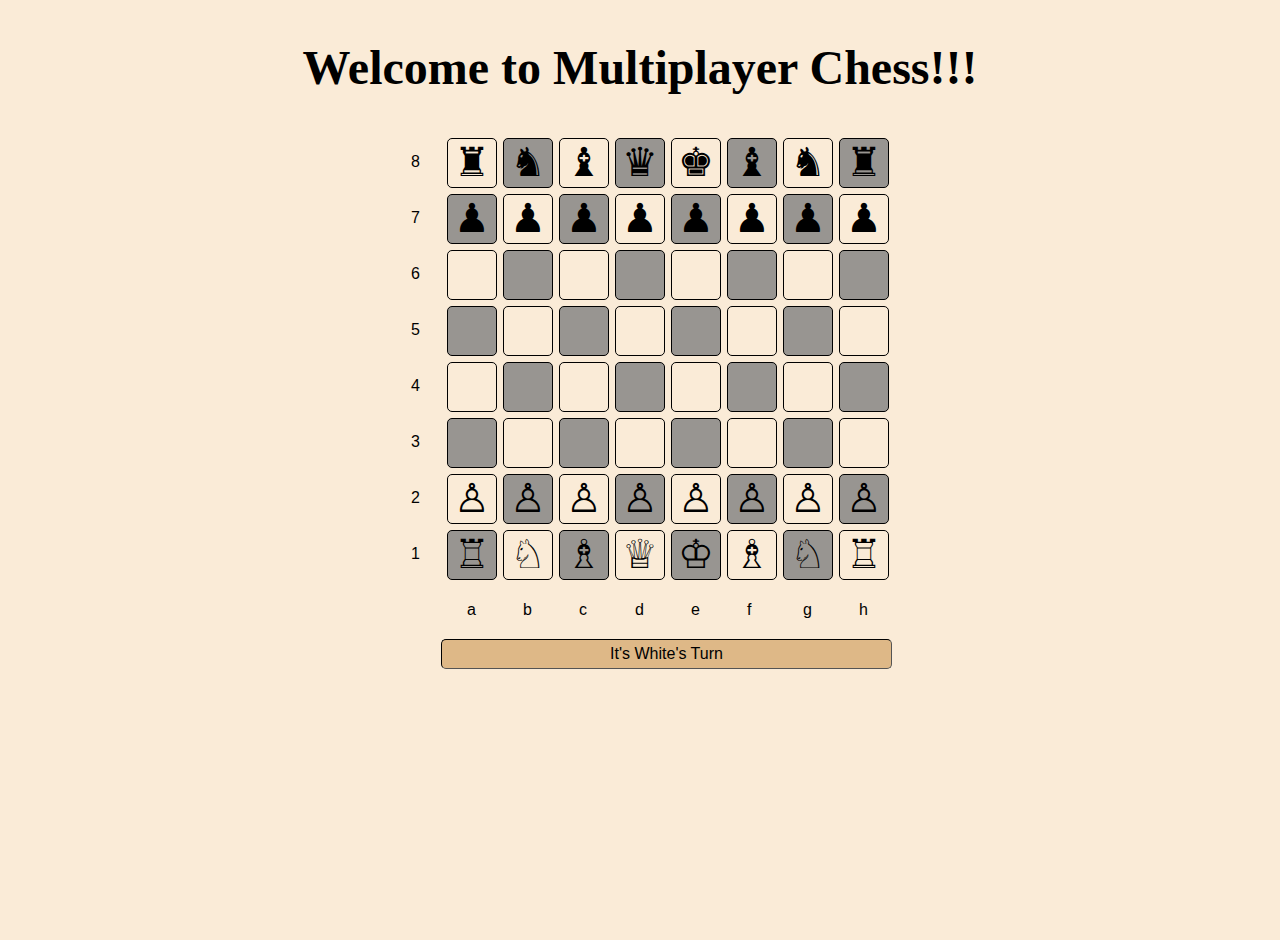
<file: chess-game/index.html>
<!DOCTYPE html>
<html lang="en">
  <head>
    <meta charset="UTF-8" />
    <meta http-equiv="X-UA-Compatible" content="IE=edge" />
    <meta name="viewport" content="width=device-width, initial-scale=1.0" />
    <title>Chess Game || Web Mentor</title>
    <link rel="stylesheet" href="style.css" />
  </head>
  <body>
    <h1 class="headings">Welcome to Multiplayer Chess!!!</h1>
    <div id="game">
      <!-- row eight -->
      <div class="cellprefix">8</div>
      <div class="gamecell" id="1_8"></div>
      <div class="gamecell grey" id="2_8"></div>
      <div class="gamecell" id="3_8"></div>
      <div class="gamecell grey" id="4_8"></div>
      <div class="gamecell" id="5_8"></div>
      <div class="gamecell grey" id="6_8"></div>
      <div class="gamecell" id="7_8"></div>
      <div class="gamecell grey" id="8_8"></div>
      <!-- row seven -->
      <div class="cellprefix">7</div>
      <div class="gamecell grey" id="1_7"></div>
      <div class="gamecell" id="2_7"></div>
      <div class="gamecell grey" id="3_7"></div>
      <div class="gamecell" id="4_7"></div>
      <div class="gamecell grey" id="5_7"></div>
      <div class="gamecell" id="6_7"></div>
      <div class="gamecell grey" id="7_7"></div>
      <div class="gamecell" id="8_7"></div>
      <!-- row six -->
      <div class="cellprefix">6</div>
      <div class="gamecell" id="1_6"></div>
      <div class="gamecell grey" id="2_6"></div>
      <div class="gamecell" id="3_6"></div>
      <div class="gamecell grey" id="4_6"></div>
      <div class="gamecell" id="5_6"></div>
      <div class="gamecell grey" id="6_6"></div>
      <div class="gamecell" id="7_6"></div>
      <div class="gamecell grey" id="8_6"></div>
      <!-- row five -->
      <div class="cellprefix">5</div>
      <div class="gamecell grey" id="1_5"></div>
      <div class="gamecell" id="2_5"></div>
      <div class="gamecell grey" id="3_5"></div>
      <div class="gamecell" id="4_5"></div>
      <div class="gamecell grey" id="5_5"></div>
      <div class="gamecell" id="6_5"></div>
      <div class="gamecell grey" id="7_5"></div>
      <div class="gamecell" id="8_5"></div>
      <!-- row four -->
      <div class="cellprefix">4</div>
      <div class="gamecell" id="1_4"></div>
      <div class="gamecell grey" id="2_4"></div>
      <div class="gamecell" id="3_4"></div>
      <div class="gamecell grey" id="4_4"></div>
      <div class="gamecell" id="5_4"></div>
      <div class="gamecell grey" id="6_4"></div>
      <div class="gamecell" id="7_4"></div>
      <div class="gamecell grey" id="8_4"></div>
      <!-- row three -->
      <div class="cellprefix">3</div>
      <div class="gamecell grey" id="1_3"></div>
      <div class="gamecell" id="2_3"></div>
      <div class="gamecell grey" id="3_3"></div>
      <div class="gamecell" id="4_3"></div>
      <div class="gamecell grey" id="5_3"></div>
      <div class="gamecell" id="6_3"></div>
      <div class="gamecell grey" id="7_3"></div>
      <div class="gamecell" id="8_3"></div>
      <!-- row two -->
      <div class="cellprefix">2</div>
      <div class="gamecell" id="1_2"></div>
      <div class="gamecell grey" id="2_2"></div>
      <div class="gamecell" id="3_2"></div>
      <div class="gamecell grey" id="4_2"></div>
      <div class="gamecell" id="5_2"></div>
      <div class="gamecell grey" id="6_2"></div>
      <div class="gamecell" id="7_2"></div>
      <div class="gamecell grey" id="8_2"></div>
      <!-- row one -->
      <div class="cellprefix">1</div>
      <div class="gamecell grey" id="1_1"></div>
      <div class="gamecell" id="2_1"></div>
      <div class="gamecell grey" id="3_1"></div>
      <div class="gamecell" id="4_1"></div>
      <div class="gamecell grey" id="5_1"></div>
      <div class="gamecell" id="6_1"></div>
      <div class="gamecell grey" id="7_1"></div>
      <div class="gamecell" id="8_1"></div>
      <div class="cellprefix"></div>
      <div class="cellprefix">a</div>
      <div class="cellprefix">b</div>
      <div class="cellprefix">c</div>
      <div class="cellprefix">d</div>
      <div class="cellprefix">e</div>
      <div class="cellprefix">f</div>
      <div class="cellprefix">g</div>
      <div class="cellprefix">h</div>
      <div id="turn">It's White's Turn</div>
    </div>

    <script src="https://cdnjs.cloudflare.com/ajax/libs/jquery/3.2.1/jquery.min.js"></script>
    <script src="script.js"></script>
  </body>
</html>
</file>
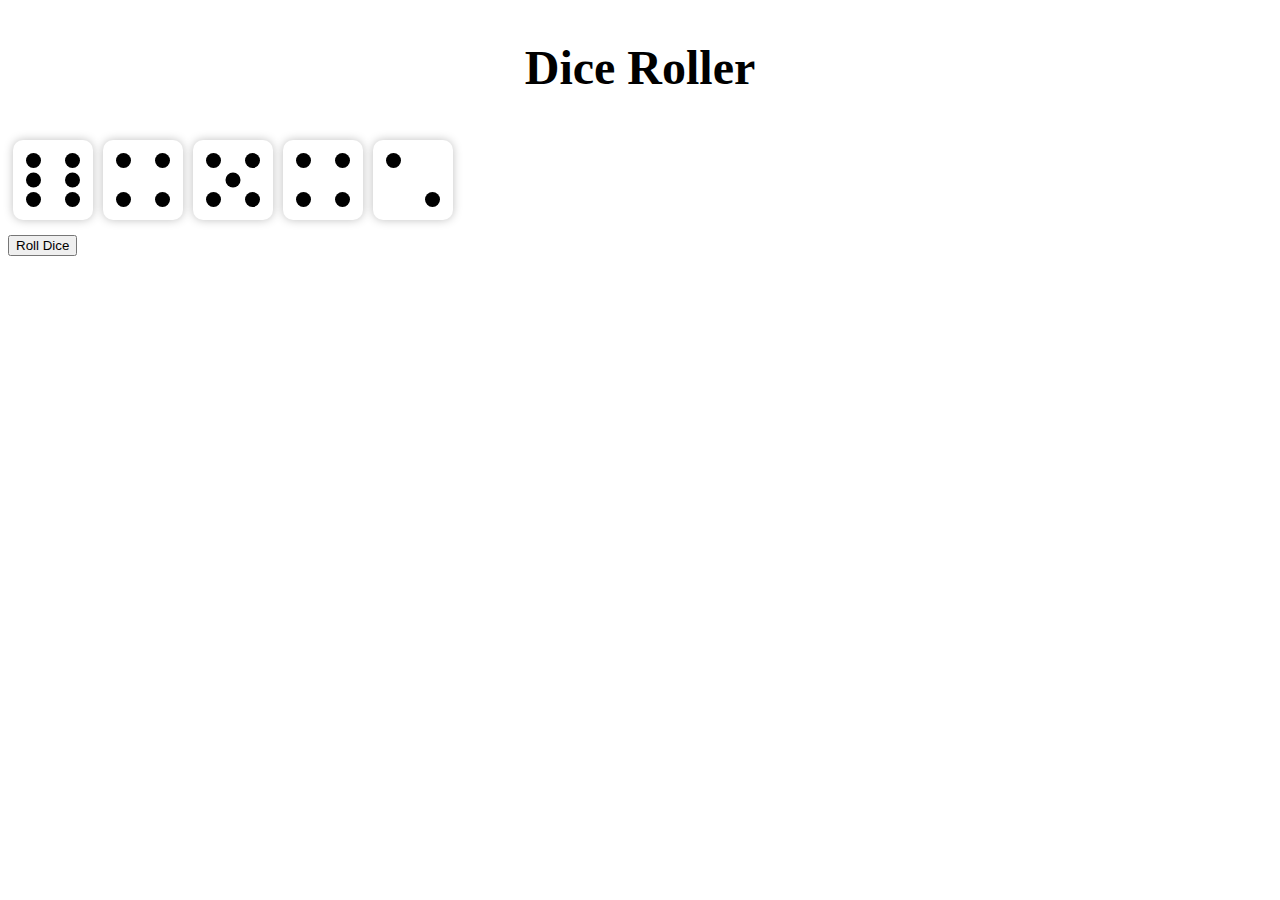
<file: dice/index.html>
<!DOCTYPE html>
<html lang="en">
  <head>
    <meta charset="UTF-8" />
    <meta http-equiv="X-UA-Compatible" content="IE=edge" />
    <meta name="viewport" content="width=device-width, initial-scale=1.0" />
    <title>How to Create a Dice Roll with JavaScript</title>
    <link rel="stylesheet" href="main.css" />
    <script src="main.js" defer></script>
  </head>
  <body>
    <h1 class="headings">Dice Roller</h1>
    <div class="dice-container"></div>
    <button type="button" class="btn-roll-dice">Roll Dice</button>
  </body>
</html>
</file>
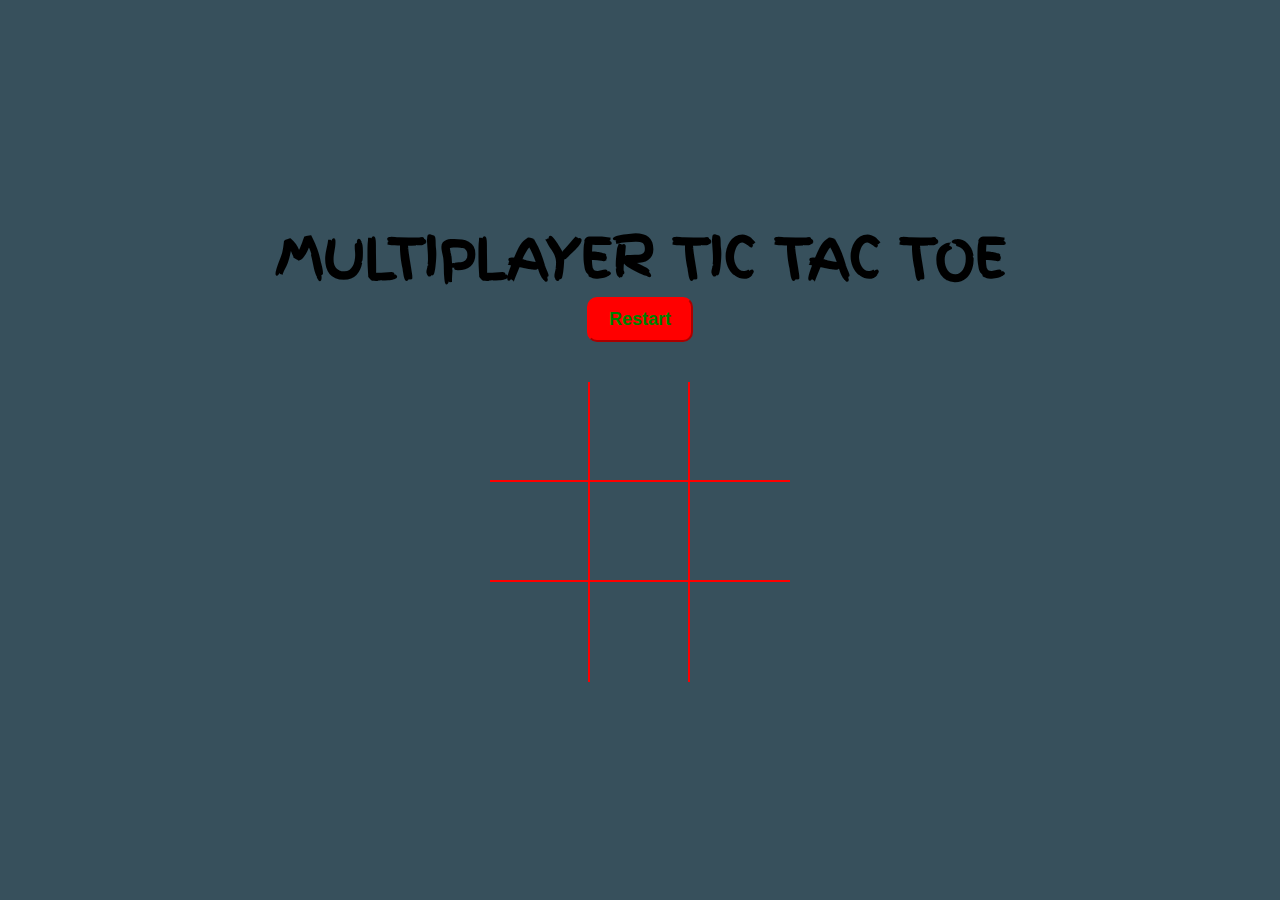
<file: ttt.game/index.html>
<!DOCTYPE html>
<html lang="en">
  <head>
    <meta charset="UTF-8" />
    <meta http-equiv="X-UA-Compatible" content="IE=edge" />
    <meta name="viewport" content="width=device-width, initial-scale=1.0" />
    <title>Multiplayer Tic Tac Toe</title>
    <link rel="stylesheet" href="style.css" />
    <link rel="preconnect" href="https://fonts.googleapis.com" />
    <link rel="preconnect" href="https://fonts.gstatic.com" crossorigin />
    <link
      rel="stylesheet"
      href="https://fonts.googleapis.com/css2?family=Finger+Paint&display=swap"
      rel="stylesheet"
    />
  </head>
  <body>
    <div class="container">
      <h1 id="playerText">Multiplayer Tic Tac Toe</h1>
      <button id="restartBtn">Restart</button>

      <div id="gameboard">
        <div class="box" id="0"></div>
        <div class="box" id="1"></div>
        <div class="box" id="2"></div>
        <div class="box" id="3"></div>
        <div class="box" id="4"></div>
        <div class="box" id="5"></div>
        <div class="box" id="6"></div>
        <div class="box" id="7"></div>
        <div class="box" id="8"></div>
      </div>
    </div>

    <script src="game_logic.js"></script>
  </body>
</html>
</file>
<file: chess-game/style.css>
html,
body {
  width: 100%;
  height: 100%;
  padding: 0;
  margin: 0;
  font-family: sans-serif;
  background-color: antiquewhite;
}
.headings{
    font-family: century;
    font-size: 3rem;
    text-align: center;
    margin: 40px 0px;
}

div * {
  padding: 0;
  margin: 0;
  box-sizing: border-box;
}

#turn {
  max-width: 451px;
  max-height: 30px;
  width: 100%;
  height: 100%;
  position: relative;
  float: right;
  border-radius: 5px;
  border: 1px solid rgb(0, 0, 0);
  border-style: inset;
  text-align: center;
  padding: 5px 0 0 0;
  background: burlywood;
  transition: .85s linear;
}

.turnhighlight {
  background: green!important;
  color: #fff;
}

#game {
  max-width: 504px;
  max-height: 504px;
  width: 100%;
  height: 100%;
  position: relative;
  margin: 20px auto;
}

.cellprefix {
  width: 100%;
  height: 100%;
  max-width: 50px;
  max-height: 50px;
  float: left;
  margin: 3px;
  padding: 15px 0 0 20px;
}

.gamecell {
  border: 1px solid #000;
  width: 100%;
  height: 100%;
  max-width: 50px;
  max-height: 50px;
  float: left;
  margin: 3px;
  transition: all 0.5s ease-in-out;
  border-radius: 5px;
  font-size: 30pt;
  padding: 0 0 0 6px;
  cursor: pointer;
  z-index: 1;
}

.gamecell:hover {
  color: #fff;
  background: rgba(37, 88, 228, 0.712);
  z-index: 2;
  transform: translate(10px, -10px);
  animation: neonBlueText 1.5s ease-in-out infinite alternate;
}

.grey {
  background: rgba(128, 128, 128, 0.801);
}

.green {
  /*background: green !important;*/
  background: rgb(65, 161, 73) !important;
}

.neonblue_txt {
  animation: neonBlueText 1.5s ease-in-out infinite alternate;
}

.neonorange_txt {
  animation: neonOrangeText 1.5s ease-in-out infinite alternate;
}

.neongreen_txt {
  animation: neonGreenText 1.5s ease-in-out infinite alternate;
}

/* --- N E O N    T E X T --- */
@keyframes neonBlueText {
  from {
    text-shadow: 0 0 10px #fff, 0 0 20px #fff, 0 0 30px #fff, 0 0 40px #228dff,
      0 0 70px #228dff, 0 0 80px #228dff, 0 0 100px #228dff, 0 0 150px #228dff;
  }
  to {
    text-shadow: 0 0 5px #fff, 0 0 10px #fff, 0 0 15px #fff, 0 0 20px #228dff,
      0 0 35px #228dff, 0 0 40px #228dff, 0 0 50px #228dff, 0 0 75px #228dff;
  }
}

@keyframes neonOrangeText {
  from {
    text-shadow: 0 0 10px #fff, 0 0 20px #fff, 0 0 30px #fff, 0 0 40px #ff9900,
      0 0 70px #ff9900, 0 0 80px #ff9900, 0 0 100px #ff9900, 0 0 150px #ff9900;
  }
  to {
    text-shadow: 0 0 5px #fff, 0 0 10px #fff, 0 0 15px #fff, 0 0 20px #ff9900,
      0 0 35px #ff9900, 0 0 40px #ff9900, 0 0 50px #ff9900, 0 0 75px #ff9900;
  }
}

@keyframes neonGreenText {
  from {
    text-shadow: 0 0 10px #fff, 0 0 20px #fff, 0 0 30px #fff, 0 0 40px #b6ff00,
      0 0 70px #b6ff00, 0 0 80px #b6ff00, 0 0 100px #b6ff00, 0 0 150px #b6ff00;
  }
  to {
    text-shadow: 0 0 5px #fff, 0 0 10px #fff, 0 0 15px #fff, 0 0 20px #b6ff00,
      0 0 35px #b6ff00, 0 0 40px #b6ff00, 0 0 50px #b6ff00, 0 0 75px #b6ff00;
  }
}
/* --- N E O N --- */

/* animation: neon 1.5s ease-in-out infinite alternate; */

@keyframes neonBlue {
  from {
    box-shadow: 0 0 10px #fff, 0 0 20px #fff, 0 0 30px #fff, 0 0 40px #228dff,
      0 0 70px #228dff, 0 0 80px #228dff, 0 0 100px #228dff, 0 0 150px #228dff;
  }
  to {
    box-shadow: 0 0 5px #fff, 0 0 10px #fff, 0 0 15px #fff, 0 0 20px #228dff,
      0 0 35px #228dff, 0 0 40px #228dff, 0 0 50px #228dff, 0 0 75px #228dff;
  }
}

/*! * * * * * * * * * * * * * * * * * * * *\  
  CSShake :: shake-little*/

.shake-little {
  display: inline-block;
  transform-origin: center center; }

.shake-freeze,
.shake-constant.shake-constant--hover:hover,
.shake-trigger:hover .shake-constant.shake-constant--hover {
  animation-play-state: paused; }

.shake-freeze:hover,
.shake-trigger:hover .shake-freeze, .shake-little:hover,
.shake-trigger:hover .shake-little {
  animation-play-state: running; }

@keyframes shake-little {
  2% {
    transform: translate(1px, 0px) rotate(0.5deg); }
  4% {
    transform: translate(1px, 0px) rotate(0.5deg); }
  6% {
    transform: translate(1px, 1px) rotate(0.5deg); }
  8% {
    transform: translate(0px, 0px) rotate(0.5deg); }
  10% {
    transform: translate(1px, 0px) rotate(0.5deg); }
  12% {
    transform: translate(0px, 0px) rotate(0.5deg); }
  14% {
    transform: translate(1px, 1px) rotate(0.5deg); }
  16% {
    transform: translate(0px, 1px) rotate(0.5deg); }
  18% {
    transform: translate(1px, 0px) rotate(0.5deg); }
  20% {
    transform: translate(0px, 1px) rotate(0.5deg); }
  22% {
    transform: translate(0px, 0px) rotate(0.5deg); }
  24% {
    transform: translate(0px, 0px) rotate(0.5deg); }
  26% {
    transform: translate(1px, 1px) rotate(0.5deg); }
  28% {
    transform: translate(0px, 1px) rotate(0.5deg); }
  30% {
    transform: translate(0px, 0px) rotate(0.5deg); }
  32% {
    transform: translate(1px, 1px) rotate(0.5deg); }
  34% {
    transform: translate(0px, 1px) rotate(0.5deg); }
  36% {
    transform: translate(0px, 1px) rotate(0.5deg); }
  38% {
    transform: translate(0px, 0px) rotate(0.5deg); }
  40% {
    transform: translate(1px, 0px) rotate(0.5deg); }
  42% {
    transform: translate(0px, 1px) rotate(0.5deg); }
  44% {
    transform: translate(0px, 1px) rotate(0.5deg); }
  46% {
    transform: translate(0px, 0px) rotate(0.5deg); }
  48% {
    transform: translate(1px, 0px) rotate(0.5deg); }
  50% {
    transform: translate(1px, 1px) rotate(0.5deg); }
  52% {
    transform: translate(0px, 0px) rotate(0.5deg); }
  54% {
    transform: translate(1px, 1px) rotate(0.5deg); }
  56% {
    transform: translate(0px, 1px) rotate(0.5deg); }
  58% {
    transform: translate(1px, 0px) rotate(0.5deg); }
  60% {
    transform: translate(1px, 1px) rotate(0.5deg); }
  62% {
    transform: translate(0px, 1px) rotate(0.5deg); }
  64% {
    transform: translate(0px, 0px) rotate(0.5deg); }
  66% {
    transform: translate(1px, 0px) rotate(0.5deg); }
  68% {
    transform: translate(0px, 0px) rotate(0.5deg); }
  70% {
    transform: translate(1px, 0px) rotate(0.5deg); }
  72% {
    transform: translate(1px, 1px) rotate(0.5deg); }
  74% {
    transform: translate(1px, 1px) rotate(0.5deg); }
  76% {
    transform: translate(0px, 0px) rotate(0.5deg); }
  78% {
    transform: translate(0px, 0px) rotate(0.5deg); }
  80% {
    transform: translate(1px, 0px) rotate(0.5deg); }
  82% {
    transform: translate(1px, 1px) rotate(0.5deg); }
  84% {
    transform: translate(0px, 1px) rotate(0.5deg); }
  86% {
    transform: translate(1px, 1px) rotate(0.5deg); }
  88% {
    transform: translate(1px, 1px) rotate(0.5deg); }
  90% {
    transform: translate(0px, 1px) rotate(0.5deg); }
  92% {
    transform: translate(1px, 0px) rotate(0.5deg); }
  94% {
    transform: translate(1px, 0px) rotate(0.5deg); }
  96% {
    transform: translate(1px, 0px) rotate(0.5deg); }
  98% {
    transform: translate(1px, 1px) rotate(0.5deg); }
  0%, 100% {
    transform: translate(0, 0) rotate(0); } }

.shake-little:hover,
.shake-trigger:hover .shake-little, .shake-little.shake-freeze, .shake-little.shake-constant {
  animation-name: shake-little;
  animation-duration: 100ms;
  animation-timing-function: ease-in-out;
  animation-iteration-count: infinite; }
</file>
<file: dice/main.css>
.dice-container {
	display: flex;
}
.headings{
    font-family: century;
    font-size: 3rem;
    text-align: center;
    margin: 40px 0px;
}
.dice {
	width: 80px;
	height: 80px;
	position: relative;
	margin: 5px;
	border-radius: 10px;
	box-shadow: 0 0 10px rgba(0, 0, 0, 0.25);
}

.dice-dot {
	--top: 0%;
	--left: 0%;

	width: 15px;
	height: 15px;
	background-color: #000000;
	border-radius: 50%;

	/* Dot Positioning */
	position: absolute;
	top: var(--top);
	left: var(--left);
	transform: translateX(calc(var(--left) * -1)) translateY(calc(var(--top) * -1));
}

.btn-roll-dice {
	margin-top: 10px;
}
</file>
<file: ttt.game/style.css>
*{
    padding: 0;
    margin: 0;
    box-sizing: border-box;
}

:root {
    --orange: red;
    --winning-blocks: #2d414b;
}

body {
    color: var(--red);
    font-family: 'Finger Paint', cursive;
}
h1 {
    font-size: 54px;
    text-transform: uppercase;
}

.container {
    padding: 40px;
    height: 100vh;
    display: flex;
    justify-content: center;
    align-items: center;
    flex-direction: column;
    background-color: #37505C;
}

#gameboard {
    width: 300px;
    display: flex;
    flex-wrap: wrap;
    margin-top: 40px;
}
.box {
    height: 100px;
    width: 100px;
    display: flex;
    align-items: center;
    justify-content: center;
    color: var(--orange);
    font-size: 120px;
    border-right: 2px solid;
    border-bottom: 2px solid;
}
.box:nth-child(3n) {
    border-right: none;
}
.box:nth-child(6) ~ .box {
    border-bottom: none;
} 
button {
    padding: 10px 20px;
    border-radius: 10px;
    background-color: var(--orange);
    color: green;
    border-color: var(--orange);
    font-size: 18px;
    transition: 200ms transform;
    font-weight: 600;
}
button:hover {
    cursor: pointer;
    transform: translateY(-2px);
}
</file>
